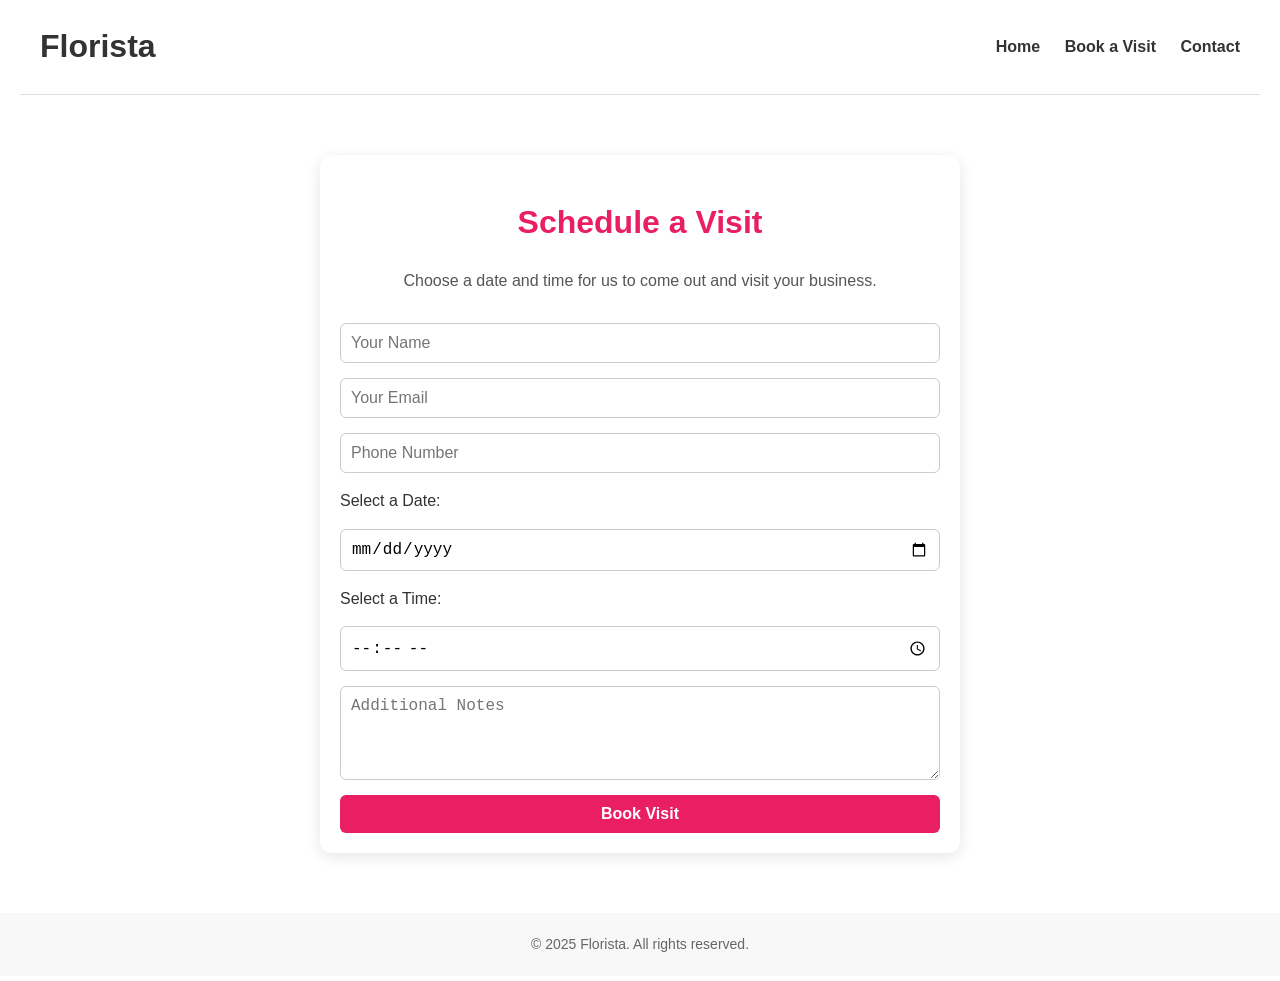
<file: calender.html>
<!DOCTYPE html>
<html lang="en">
<head>
<meta charset="UTF-8">
<meta name="viewport" content="width=device-width, initial-scale=1.0">
<title>Florista - Book a Visit</title>
<link rel="stylesheet" href="style.css">
<style>
/* Page-specific styles */
.booking-container {
  max-width: 600px;
  margin: 60px auto;
  padding: 20px;
  border-radius: 12px;
  box-shadow: 0 4px 15px rgba(0,0,0,0.1);
  background-color: #fff;
}

.booking-container h1 {
  text-align: center;
  margin-bottom: 20px;
  color: #e91e63;
}

.booking-container p {
  text-align: center;
  margin-bottom: 30px;
  color: #555;
}

.booking-container form {
  display: flex;
  flex-direction: column;
  gap: 15px;
}

input, select, textarea, button {
  padding: 10px;
  border-radius: 6px;
  border: 1px solid #ccc;
  font-size: 1rem;
}

input:focus, select:focus, textarea:focus {
  outline: none;
  border-color: #e91e63;
  box-shadow: 0 0 0 1px #e91e63;
}

button {
  background-color: #e91e63;
  color: #fff;
  font-weight: bold;
  border: none;
  cursor: pointer;
  transition: 0.3s;
}

button:hover {
  background-color: #d81b60;
}

footer {
  text-align: center;
  margin-top: 60px;
  padding: 20px;
  color: #666;
  font-size: 0.875rem;
}
</style>
</head>
<body>

<header class="container">
  <h1>Florista</h1>
  <nav>
    <a href="index.html">Home</a>
    <a href="#booking">Book a Visit</a>
    <a href="index.html#contact">Contact</a>
  </nav>
</header>

<main class="booking-container">
  <h1>Schedule a Visit</h1>
  <p>Choose a date and time for us to come out and visit your business.</p>

  <form onsubmit="handleBooking(event)">
    <input type="text" name="name" placeholder="Your Name" required>
    <input type="email" name="email" placeholder="Your Email" required>
    <input type="tel" name="phone" placeholder="Phone Number" required>
    <label for="date">Select a Date:</label>
    <input type="date" id="date" name="date" required>
    <label for="time">Select a Time:</label>
    <input type="time" id="time" name="time" required>
    <textarea name="notes" placeholder="Additional Notes" rows="4"></textarea>
    <button type="submit">Book Visit</button>
    <p id="confirmationMsg" style="display:none; color:green; text-align:center; margin-top:10px;">Thank you! Your booking has been received.</p>
  </form>
</main>

<footer>
  © 2025 Florista. All rights reserved.
</footer>

<script>
function handleBooking(e){
  e.preventDefault();
  // In production, send form data to your server here
  const msg = document.getElementById('confirmationMsg');
  msg.style.display = 'block';
  e.target.reset();
  setTimeout(() => { msg.style.display='none'; }, 5000);
}
</script>

</body>
</html>
</file>
<file: style.css>
/* Base */
body {
  margin: 0;
  font-family: Arial, Helvetica, sans-serif;
  line-height: 1.6;
  color: #333;
  background: #fff;
}

a {
  text-decoration: none;
  color: inherit;
}

img {
  max-width: 100%;
  display: block;
  border-radius: 8px;
}

/* Container */
.container {
  max-width: 1200px;
  margin: 0 auto;
  padding: 0 20px;
}

/* Header */
header {
  display: flex;
  justify-content: space-between;
  align-items: center;
  padding: 20px 0;
  border-bottom: 1px solid #dddddd;
}

header nav a {
  margin-left: 20px;
  font-weight: bold;
}

header nav a:hover {
  color: #e91e63;
}

/* Hero */
.hero {
  display: flex;
  flex-wrap: wrap;
  align-items: center;
  gap: 40px;
  padding: 60px 0;
  background: #fdf2f8;
}

.hero .content {
  flex: 1 1 400px;
}

.hero h1 {
  font-size: 2.5rem;
  margin-bottom: 20px;
}

.hero p {
  margin-bottom: 30px;
  color: #666;
}

.hero .buttons a {
  display: inline-block;
  padding: 12px 24px;
  margin-right: 10px;
  border-radius: 6px;
  font-weight: bold;
  transition: 0.3s;
}

.hero .primary {
  background-color: #e91e63;
  color: #fff;
}

.hero .primary:hover {
  background-color: #d81b60;
}

.hero .secondary {
  border: 2px solid #e91e63;
  color: #e91e63;
}

.hero .secondary:hover {
  background-color: #fce4ec;
}

/* Hero image */
.hero .image {
  flex: 1 1 400px;
}

.hero .image img {
  border-radius: 16px;
}

/* Sections */
section {
  padding: 60px 0;
}

h2 {
  text-align: center;
  font-size: 2rem;
  margin-bottom: 20px;
}

p.section-desc {
  text-align: center;
  color: #666;
  margin-bottom: 40px;
}

/* Services */

#services {

  background-color: rgba(202, 185, 201, 0.352);
}

/* Pricing */

#pricing {

  background-color: rgba(95, 158, 160, 0.194);
}

/* Cards */
.cards {
  display: grid;
  grid-template-columns: 1fr;
  gap: 20px;
}

.card {
  background: #fff;
  padding: 20px;
  border-radius: 12px;
  box-shadow: 0 2px 6px rgba(0,0,0,0.1);
  transition: 0.3s;
}

.card:hover {
  transform: translateY(-4px);
  box-shadow: 0 6px 12px rgba(0,0,0,0.1);
}

/* Grid for larger screens */
@media(min-width:768px) {
  .cards-2 { grid-template-columns: repeat(2,1fr); }
  .cards-3 { grid-template-columns: repeat(3,1fr); }
  .hero h1 { font-size: 3rem; }
}

/* Contact form */
form {
  max-width: 600px;
  margin: 0 auto;
  display: flex;
  flex-direction: column;
  gap: 15px;
}

input, textarea {
  padding: 10px;
  border-radius: 6px;
  border: 1px solid #ccc;
  font-size: 1rem;
}

input:focus, textarea:focus {
  outline: none;
  border-color: #e91e63;
}

button {
  background-color: #e91e63;
  color: #fff;
  padding: 12px;
  border: none;
  font-weight: bold;
  border-radius: 6px;
  cursor: pointer;
  transition: 0.3s;
}

button:hover {
  background-color: #d81b60;
}

/* Footer */
footer {
  background: #f8f8f8;
  text-align: center;
  padding: 20px;
  color: #666;
}
</file>
